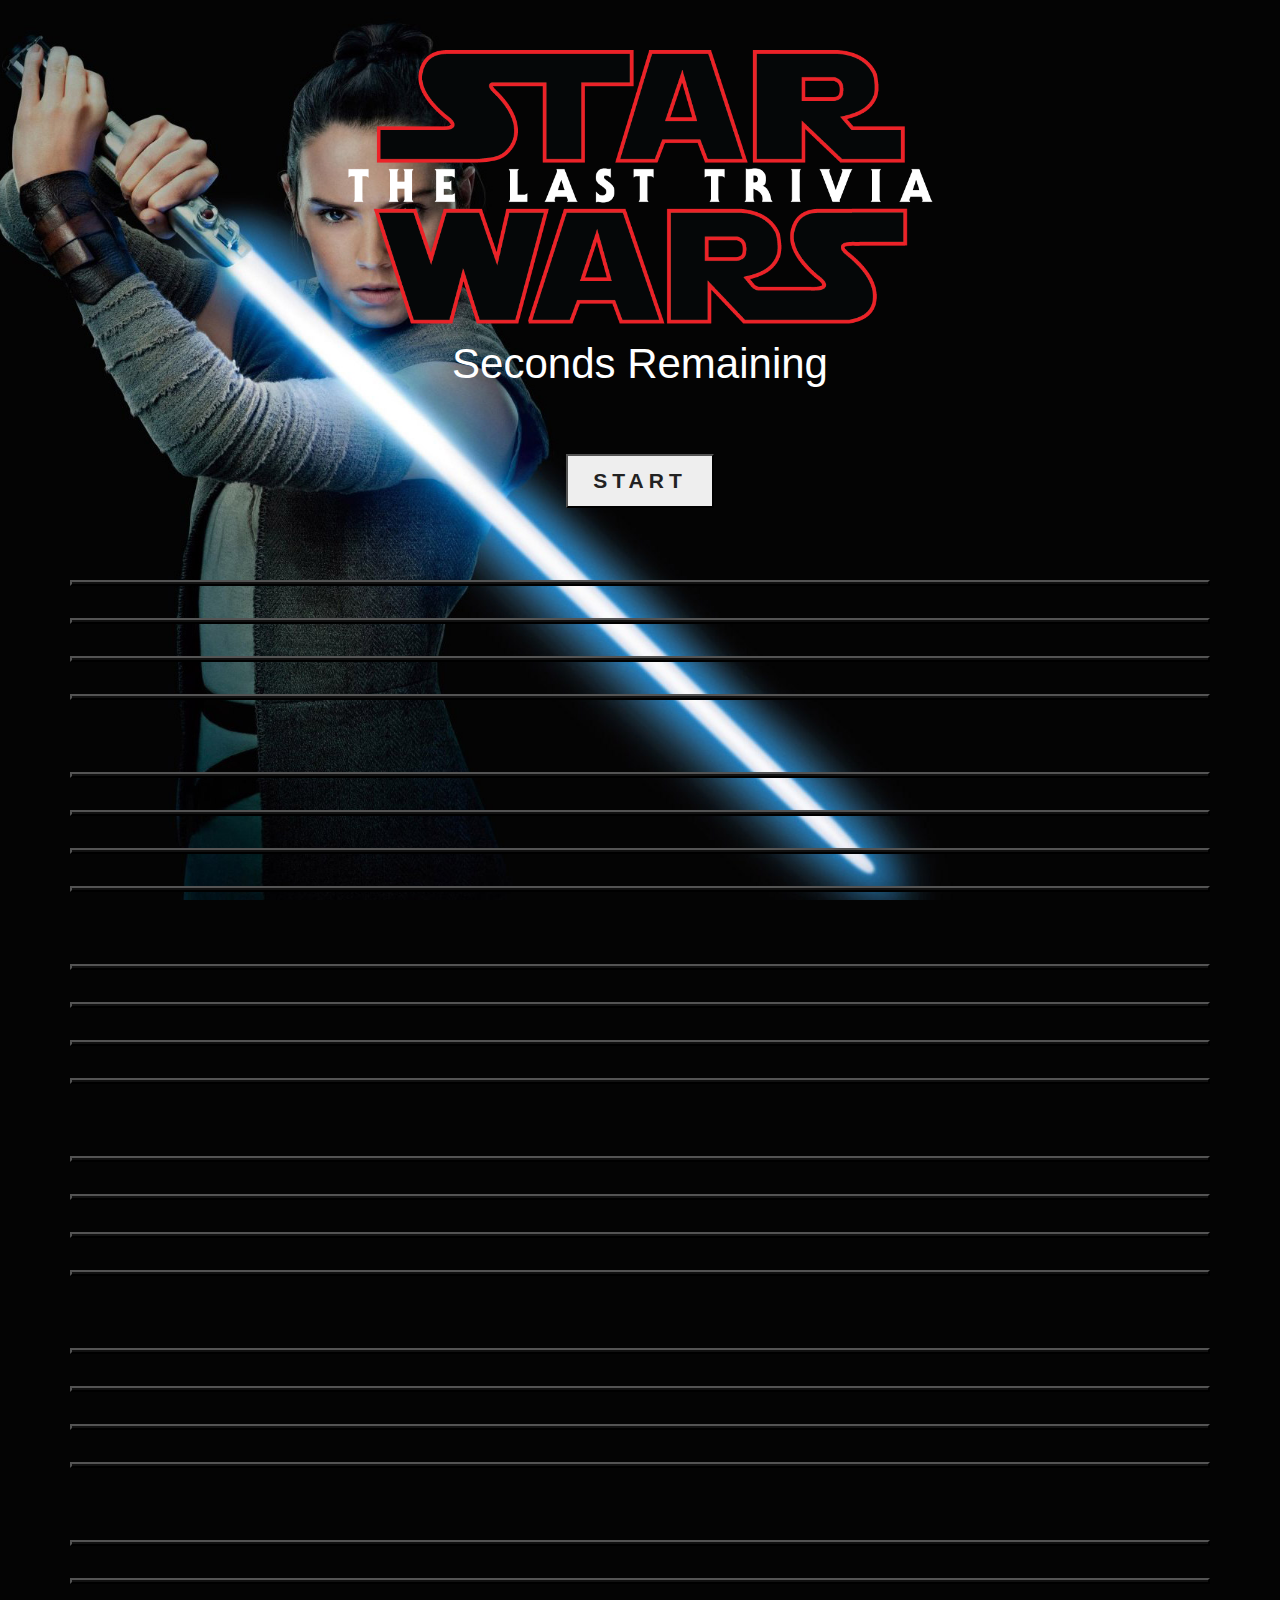
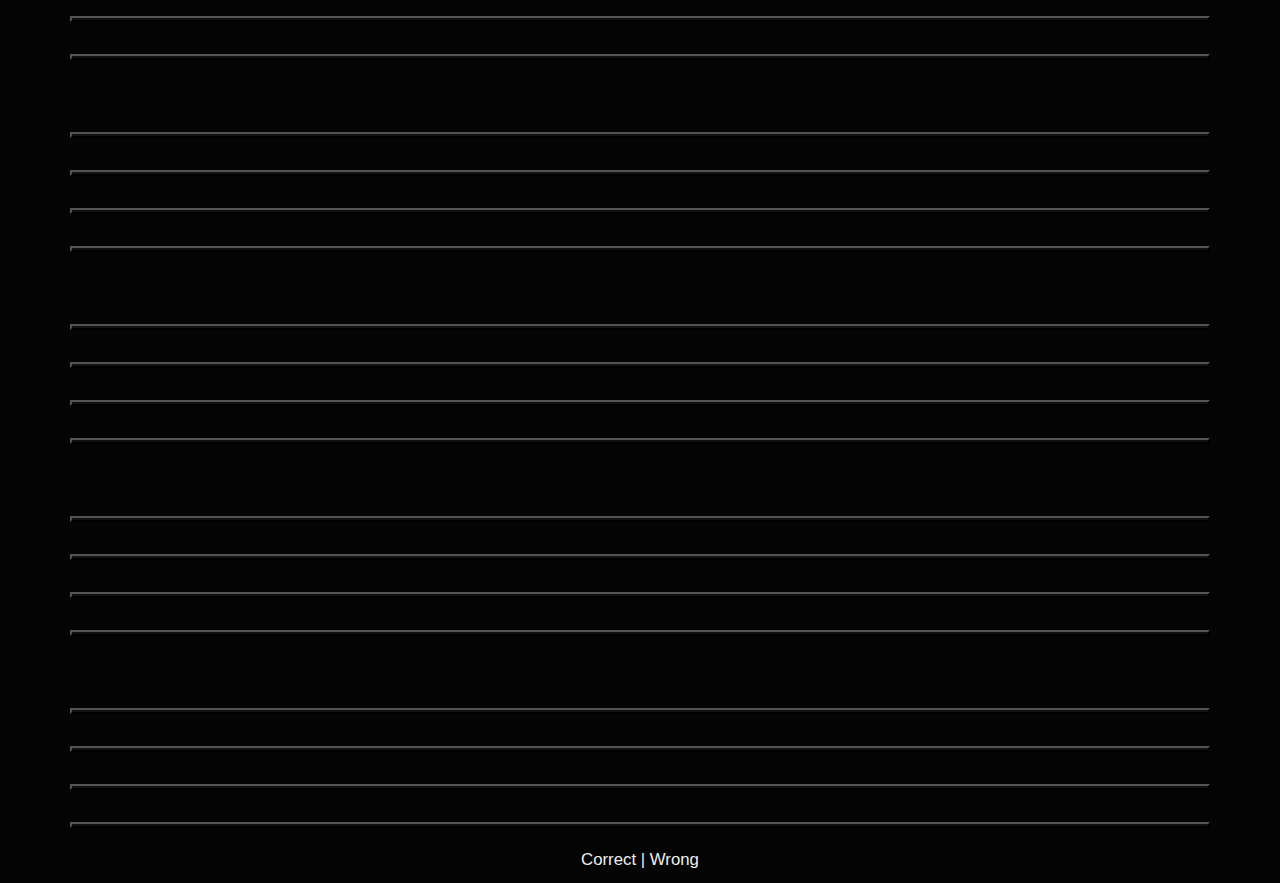
<file: index.html>
<!DOCTYPE html>
<html lang="en">
<head>
    <meta charset="UTF-8">
    <title>Star Wars | The Last Trivia</title>

    <link rel="shortcut icon" href="assets/images/favicon.ico" type="image/x-icon">
    <link rel="icon" href="assets/images/favicon.ico" type="image/x-icon">

    <!-- BOOTSTRAP -->
    <link rel="stylesheet" href="https://maxcdn.bootstrapcdn.com/bootstrap/3.3.7/css/bootstrap.min.css"
          integrity="sha384-BVYiiSIFeK1dGmJRAkycuHAHRg32OmUcww7on3RYdg4Va+PmSTsz/K68vbdEjh4u" crossorigin="anonymous">
    <!-- Custom CSS Style Sheet -->
    <link rel="stylesheet" href="assets/css/style.css">


</head>
<body>
<div class="container-fluid">
    <div class="container">

        <div class="row logo-row">
            <div class="col-xs-12 col-sm-12 col-md-12">

                <p><img class="logo" src="assets/images/the-last-trivia-2.png"></p>
                <p class="pTimer"><span class="timer">  </span><span
                        class="timerRemainingText"> Seconds Remaining</span></p>
                <p>
                    <button id="startButton">START</button>
                </p>
            </div>
        </div>

        <div id="questionsRow" class="row">
            <div class="column col-md-12">

                <!-- Question 1 -->

                <div id="Q1" class="Q">
                    <h1 id="questionNumber1"></h1>
                    <h2 id="question1"></h2>
                    <div class="correctQ1"></div>
                    <div class="wrongQ1"></div>
                    <div class="Q1theFourQuestions">
                        <p>
                            <button class="answerButton answer1A"></button>
                        </p>
                        <p>
                            <button class="answerButton answer1B"></button>
                        </p>
                        <p>
                            <button class="answerButton answer1C"></button>
                        </p>
                        <p>
                            <button class="answerButton answer1D"></button>
                        </p>
                    </div>
                </div>

                <!-- Question 2 -->

                <div id="Q2" class="Q">
                    <h1 id="questionNumber2"></h1>
                    <h2 id="question2"></h2>
                    <div class="correctQ2"></div>
                    <div class="wrongQ2"></div>
                    <div class="Q2theFourQuestions">
                        <p>
                            <button class="answerButton answer2A"></button>
                        </p>
                        <p>
                            <button class="answerButton answer2B"></button>
                        </p>
                        <p>
                            <button class="answerButton answer2C"></button>
                        </p>
                        <p>
                            <button class="answerButton answer2D"></button>
                        </p>
                    </div>
                </div>

                <!-- Question 3 -->
                <div id="Q3" class="Q">
                    <h1 id="questionNumber3"></h1>
                    <h2 id="question3"></h2>
                    <div class="correctQ3"></div>
                    <div class="wrongQ3"></div>
                    <div class="Q3theFourQuestions">
                        <p>
                            <button class="answerButton answer3A"></button>
                        </p>
                        <p>
                            <button class="answerButton answer3B"></button>
                        </p>
                        <p>
                            <button class="answerButton answer3C"></button>
                        </p>
                        <p>
                            <button class="answerButton answer3D"></button>
                        </p>
                    </div>
                </div>

                <!-- Question 4 -->
                <div id="Q4" class="Q">
                    <h1 id="questionNumber4"></h1>
                    <h2 id="question4"></h2>
                    <div class="correctQ4"></div>
                    <div class="wrongQ4"></div>
                    <div class="Q4theFourQuestions">
                        <p>
                            <button class="answerButton answer4A"></button>
                        </p>
                        <p>
                            <button class="answerButton answer4B"></button>
                        </p>
                        <p>
                            <button class="answerButton answer4C"></button>
                        </p>
                        <p>
                            <button class="answerButton answer4D"></button>
                        </p>
                    </div>
                </div>

                <!-- Question 5 -->
                <div id="Q5" class="Q">
                    <h1 id="questionNumber5"></h1>
                    <h2 id="question5"></h2>
                    <div class="correctQ5"></div>
                    <div class="wrongQ5"></div>
                    <div class="Q5theFourQuestions">
                        <p>
                            <button class="answerButton answer5A"></button>
                        </p>
                        <p>
                            <button class="answerButton answer5B"></button>
                        </p>
                        <p>
                            <button class="answerButton answer5C"></button>
                        </p>
                        <p>
                            <button class="answerButton answer5D"></button>
                        </p>
                    </div>
                </div>

                <!-- Question 6 -->
                <div id="Q6" class="Q">
                    <h1 id="questionNumber6"></h1>
                    <h2 id="question6"></h2>
                    <div class="correctQ6"></div>
                    <div class="wrongQ6"></div>
                    <div class="Q6theFourQuestions">
                        <p>
                            <button class="answerButton answer6A"></button>
                        </p>
                        <p>
                            <button class="answerButton answer6B"></button>
                        </p>
                        <p>
                            <button class="answerButton answer6C"></button>
                        </p>
                        <p>
                            <button class="answerButton answer6D"></button>
                        </p>
                    </div>
                </div>

                <!-- Question 7 -->
                <div id="Q7" class="Q">
                    <h1 id="questionNumber7"></h1>
                    <h2 id="question7"></h2>
                    <div class="correctQ7"></div>
                    <div class="wrongQ7"></div>
                    <div class="Q7theFourQuestions">
                        <p>
                            <button class="answerButton answer7A"></button>
                        </p>
                        <p>
                            <button class="answerButton answer7B"></button>
                        </p>
                        <p>
                            <button class="answerButton answer7C"></button>
                        </p>
                        <p>
                            <button class="answerButton answer7D"></button>
                        </p>
                    </div>
                </div>

                <!-- Question 8 -->
                <div id="Q8" class="Q">
                    <h1 id="questionNumber8"></h1>
                    <h2 id="question8"></h2>
                    <div class="correctQ8"></div>
                    <div class="wrongQ8"></div>
                    <div class="Q8theFourQuestions">
                        <p>
                            <button class="answerButton answer8A"></button>
                        </p>
                        <p>
                            <button class="answerButton answer8B"></button>
                        </p>
                        <p>
                            <button class="answerButton answer8C"></button>
                        </p>
                        <p>
                            <button class="answerButton answer8D"></button>
                        </p>
                    </div>
                </div>

                <!-- Question 9 -->
                <div id="Q9" class="Q">
                    <h1 id="questionNumber9"></h1>
                    <h2 id="question9"></h2>
                    <div class="correctQ9"></div>
                    <div class="wrongQ9"></div>
                    <div class="Q9theFourQuestions">
                        <p>
                            <button class="answerButton answer9A"></button>
                        </p>
                        <p>
                            <button class="answerButton answer9B"></button>
                        </p>
                        <p>
                            <button class="answerButton answer9C"></button>
                        </p>
                        <p>
                            <button class="answerButton answer9D"></button>
                        </p>
                    </div>
                </div>

                <!-- Question 10 -->
                <div id="Q10" class="Q">
                    <h1 id="questionNumber10"></h1>
                    <h2 id="question10"></h2>
                    <div class="correctQ10"></div>
                    <div class="wrongQ10"></div>
                    <div class="Q10theFourQuestions">
                        <p>
                            <button class="answerButton answer10A"></button>
                        </p>
                        <p>
                            <button class="answerButton answer10B"></button>
                        </p>
                        <p>
                            <button class="answerButton answer10C"></button>
                        </p>
                        <p>
                            <button class="answerButton answer10D"></button>
                        </p>
                    </div>
                </div>

                <div id="score">
                    <p style="text-align: center; font-size: 1.2em;"><span style="color: lime;"
                                                                           id="numberCorrect"></span> Correct | Wrong
                        <span style="color: red;" id="numberWrong"></span></p>
                </div>

            </div>

        </div> <!-- Row End -->

        <!-- Audio Row -->
        <div class="row">
            <div class="col-md-12">

                <audio autoplay src="assets/music/the-last-trivia.mp3"></audio>

                <audio id="kylo" src="assets/music/kylo.mp3" type="audio/mp3"></audio>


            </div>
        </div>
    </div> <!-- Container End -->
</div> <!-- Container-Fluid End

<!-- JQuery 3.2.1 -->
<script src="https://code.jquery.com/jquery-3.2.1.js"
        integrity="sha256-DZAnKJ/6XZ9si04Hgrsxu/8s717jcIzLy3oi35EouyE="
        crossorigin="anonymous"></script>
<!-- Latest compiled and minified JavaScript -->
<script src="https://maxcdn.bootstrapcdn.com/bootstrap/3.3.7/js/bootstrap.min.js"
        integrity="sha384-Tc5IQib027qvyjSMfHjOMaLkfuWVxZxUPnCJA7l2mCWNIpG9mGCD8wGNIcPD7Txa"
        crossorigin="anonymous">
</script>

<!-- Custom JavaScript -->
<script src="assets/javascript/app.js"></script>

</body>
</html>
</file>
<file: assets/css/style.css>
/* Custom CSS */

body {
    background-image: url(../images/rey.jpg);
    background-color: #040404;
    background-repeat: no-repeat;
    background-size: auto 100vh;
    background-attachment: fixed;
}

h1, h2, h3, h4, h5, h6 {
    font-family: proxima-nova, sans-serif;
    font-style: normal;
    font-weight: 900;
    text-align: center;
    color: #ffffff;
}

p, ul ol, li {
    font-family: proxima-nova, sans-serif;
    font-style: normal;
    font-weight: 500;
    color: #eeeeee;
}

h1 {
    font-size: 2em;
}

h2 {
    color: #DA3B34;
    margin: 0 0 40px 0;
}

/* Logo */
.logo-row {
    text-align: center;
}

.logo {
    margin-top: 50px;
    width: 55%;
}

.question {
    display: block;
    width: 70%;
    margin: 0 auto;

}

.questionMaster {
    text-align: center;
}

.timer {
    color: #DA3B34;
    font-size: 3em;
}

.timerRemainingText {
    color: #ffffff;
    font-size: 3em;
}

.Q {
    margin-top: 50px;
}

.correctQ1,
.correctQ2,
.correctQ3,
.correctQ4,
.correctQ5,
.correctQ6,
.correctQ7,
.correctQ8,
.correctQ9,
.correctQ10 {
    text-align: center;
    color: lime;
    font-size: 10em;
}

.wrongQ1,
.wrongQ2,
.wrongQ3,
.wrongQ4,
.wrongQ5,
.wrongQ6,
.wrongQ7,
.wrongQ8,
.wrongQ9,
.wrongQ10, {
    text-align: center;
    color: red;
    font-size: 10em;
}

p button {
    text-align: center;
}

button.answerButton {
    text-align: center;
    background-color: #111111;
    font-size: 1.5em;
    width: 100%;
    margin: 0 0 10px 0;
    color: #ffffff;
}

button.answerButton:hover {
    color: #111111;
    background-color: #DA3B34;
}

.answers {
}

button#startButton {
    margin-top: 50px;
    background-color: #eeeeee;
    color: #222222;
    font-size: 1.5em;
    font-weight: 700;
    letter-spacing: 5px;
    padding: 10px 25px 10px 25px;

}

button#startButton:hover {
    background-color: lime;
    color: #040404;
}

.pTimer {
    text-align: center;
}

/*

<input type="radio" value="A" />
<input type="radio" value="B" />
<input type="radio" value="C" />
<input type="radio" value="D" />

*/
</file>
